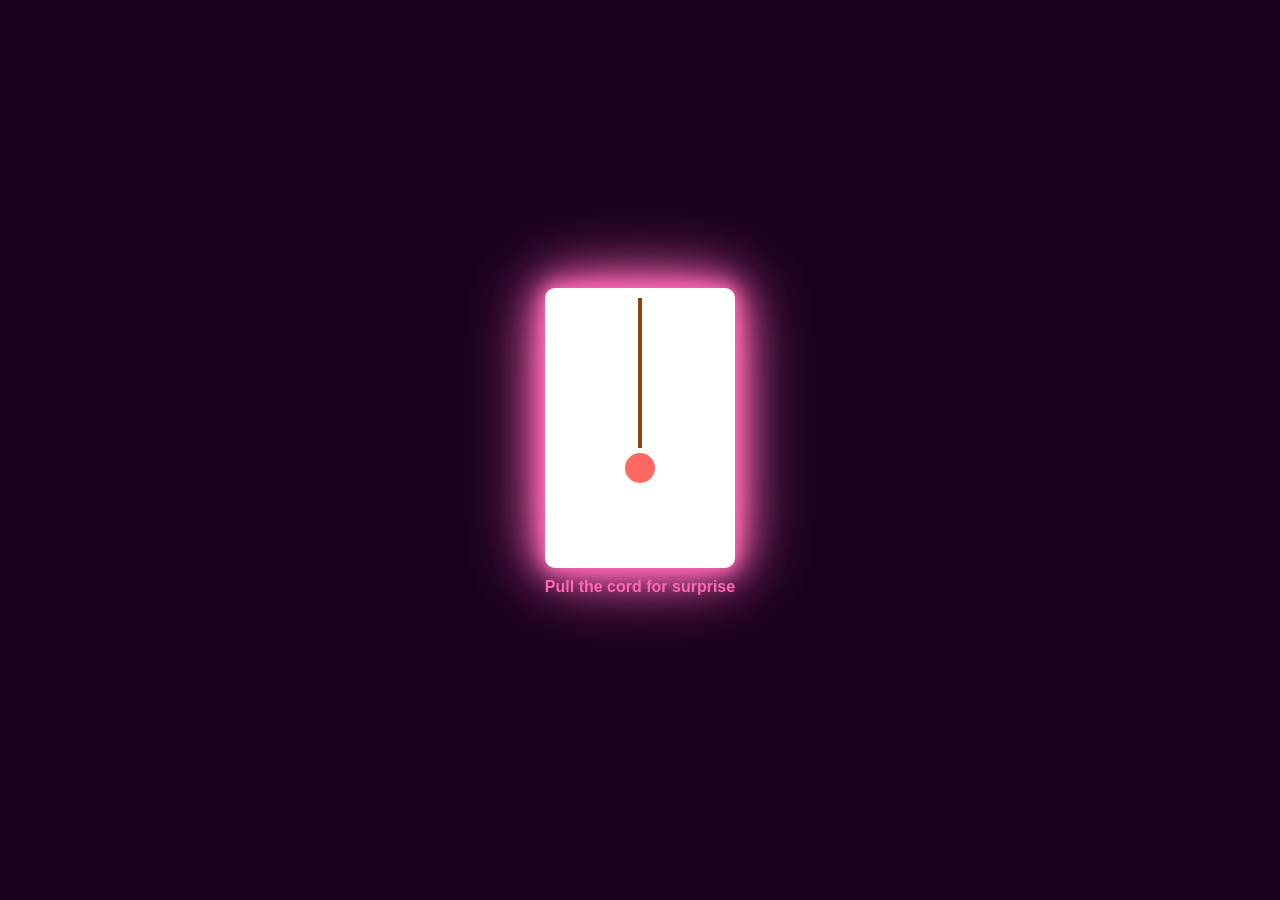
<file: index.html>
<!DOCTYPE html>
<html lang="en">
<head>
<meta charset="UTF-8">
<meta name="viewport" content="width=device-width, initial-scale=1.0">
<title>Happy Bday Cookie 🎂</title>
<link rel="stylesheet" href="stylesb.css">
</head>
<body>

<!-- Confetti container -->
<div id="confetti-container"></div>
<div id="tap-heart-container"></div> <!-- Tap hearts container -->

<div class="surprise-wrapper">

  <!-- Pull Cord Section -->
  <div class="pull-cord-section" id="pull-cord-section">
    <div class="white-rectangle">
      <div class="cord-line"></div>
      <div class="cord-handle" id="cord-handle"></div>
    </div>
    <p class="pull-msg">Pull the cord for surprise</p>
  </div>

  <!-- Love Question Section -->
  <div class="love-section hidden" id="love-section">
    <div class="love-white-rect">
      <p class="love-msg">🥺🥺🥺🥺🥺</p>
      <div class="love-image">
        <img id="love-img" src="dulm.gif" alt="Your Image Here">
      </div>
      <div class="love-buttons">
        <button id="yes-btn">Yes</button>
        <button id="no-btn">No</button>
      </div>
    </div>
  </div>

  <!-- Congratulations Section -->
  <div class="congrats-section hidden" id="congrats-section">
    <div class="congrats-gif">
      <img id="congrats-gif" src="dance.gif" alt="GIF Here">
    </div>
    <p class="congrats-text">Congratulations!</p>
    <p class="love-text">Love you babe❤️😘❤️</p>
    <button id="return-btn" onclick="window.location.href='indexold.html'">The End?</button>
  </div>

</div>

<script src="gameb.js"></script>
<script>
// Elements
let noBtn = document.getElementById('no-btn');
let yesBtn = document.getElementById('yes-btn');
let loveSection = document.getElementById('love-section');
let congratsSection = document.getElementById('congrats-section');
let pullCordSection = document.getElementById('pull-cord-section');
let cordHandle = document.getElementById('cord-handle');

let noTries = 0;

// No button dodging (mobile: on touch/click)
noBtn.addEventListener('mouseenter', () => {
  if(noTries < 3){
    noBtn.style.position = 'absolute';
    noBtn.style.top = Math.random() * 80 + '%';
    noBtn.style.left = Math.random() * 80 + '%';
    noTries++;
  } else {
    noBtn.style.display = 'none';
  }
});

// Yes button click
yesBtn.addEventListener('click', () => {
  loveSection.classList.add('hidden');
  congratsSection.classList.remove('hidden');
  createConfetti();
});

// Pull cord click -> show love section
cordHandle.addEventListener('click', () => {
  pullCordSection.classList.add('hidden');
  loveSection.classList.remove('hidden');
});

// Confetti function
function createConfetti() {
  const confettiContainer = document.getElementById('confetti-container');
  const colors = ['#ff0a54', '#ff477e', '#ff85a1', '#fbb1b1', '#f9bec7'];
  
  for (let i = 0; i < 100; i++) {
    const confetti = document.createElement('div');
    confetti.style.position = 'absolute';
    confetti.style.width = '8px';
    confetti.style.height = '8px';
    confetti.style.backgroundColor = colors[Math.floor(Math.random() * colors.length)];
    confetti.style.top = '-10px';
    confetti.style.left = Math.random() * 100 + '%';
    confetti.style.opacity = Math.random();
    confetti.style.borderRadius = '50%';
    confettiContainer.appendChild(confetti);

    const fallDuration = Math.random() * 2 + 3;
    confetti.animate([
      { transform: `translateY(0px)` },
      { transform: `translateY(${window.innerHeight}px)` }
    ], {
      duration: fallDuration * 1000,
      iterations: 1,
      easing: 'ease-out',
      fill: 'forwards'
    });

    setTimeout(() => confetti.remove(), fallDuration * 1000);
  }
}

// --- Mobile tap hearts ---
document.addEventListener('touchstart', (e) => {
  createTapHeart(e.touches[0].clientX, e.touches[0].clientY);
});

function createTapHeart(x, y){
  const heart = document.createElement('div');
  heart.innerText = '❤️';
  heart.style.position = 'fixed';
  heart.style.left = (x - 10) + 'px';
  heart.style.top = (y - 10) + 'px';
  heart.style.fontSize = '24px';
  heart.style.opacity = 1;
  heart.style.transition = 'transform 1s ease-out, opacity 1s ease-out';
  document.getElementById('tap-heart-container').appendChild(heart);

  // Animate float up and fade out
  setTimeout(() => {
    heart.style.transform = 'translateY(-100px) scale(1.2)';
    heart.style.opacity = 0;
  }, 10);

  // Remove after animation
  setTimeout(() => heart.remove(), 1100);
}
</script>

</body>
</html>
</file>
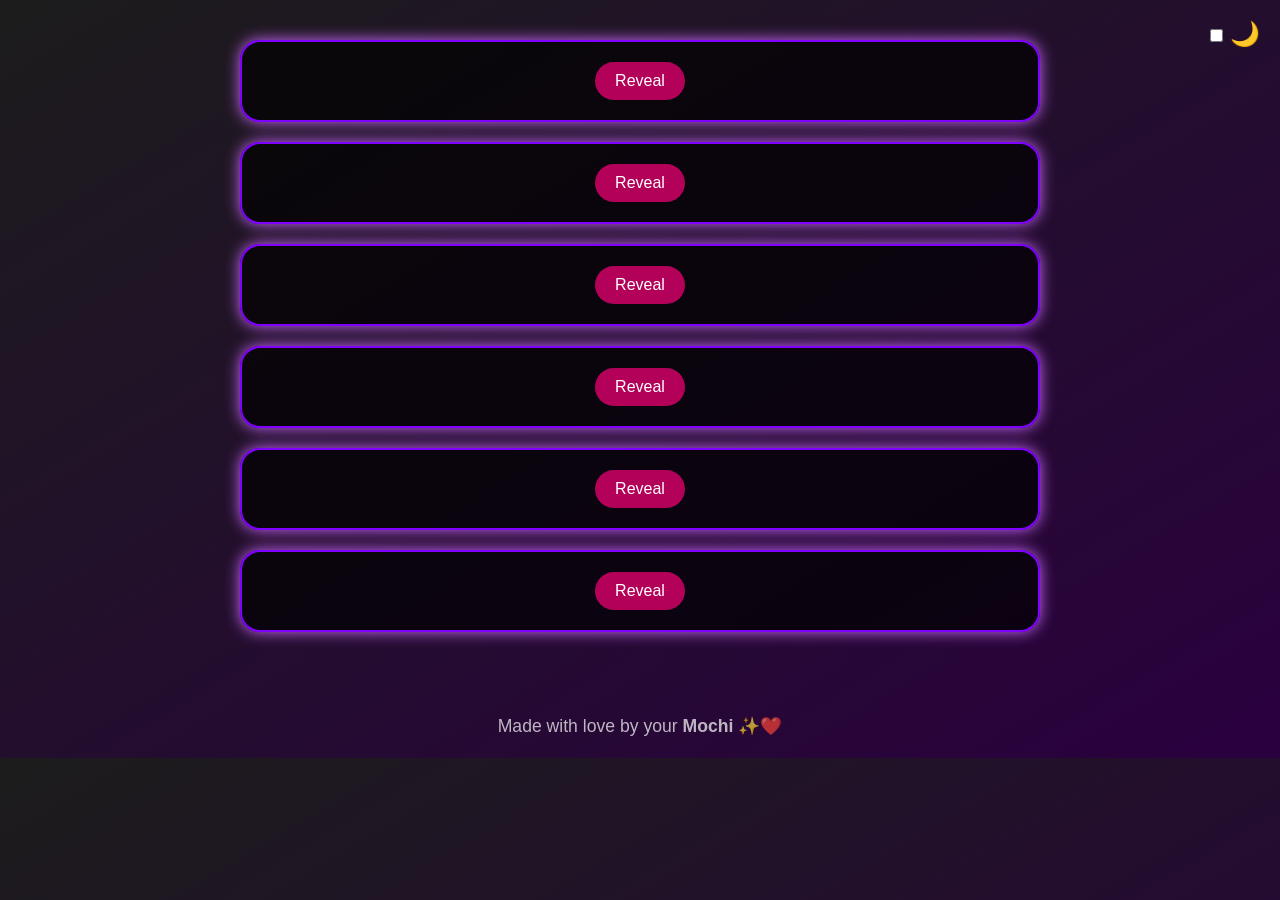
<file: index2.html>
<!DOCTYPE html>
<html lang="en">
<head>
  <meta charset="UTF-8" />
  <meta name="viewport" content="width=device-width, initial-scale=1.0"/>
  <title>Happy Bday Cookie 🎂</title>
  <link rel="stylesheet" href="styles2.css">
</head>
<body>

<div class="theme-toggle">
  <input type="checkbox" id="darkModeToggle">
  <label for="darkModeToggle" class="toggle-label">🌙</label>
</div>

<!-- Wrapper starts -->
<div class="box-wrapper">

  <div class="hidden-box">
    <button class="reveal-btn">Reveal</button>
    <div class="hidden-message">
      <h1>Happy Birthday Cookie🎉</h1><br> <h3>To The spiciest Scorpio I know🌶️🦂</h3>
    </div>
  </div>

  <div class="hidden-box">
    <button class="reveal-btn">Reveal</button>
    <div class="hidden-message">
      May your day be as <strong>Fiery</strong> and <strong>Fabulous</strong> as you are 🔥💃
    </div>
  </div>

  <div class="hidden-box">
    <button class="reveal-btn">Reveal</button>
    <div class="hidden-message">
      I know you like Rasgullas very much, but little you know that <strong>YOU</strong> are the real dessert I crave every day 😭😚🍬
    </div>
  </div>

  <div class="hidden-box">
    <button class="reveal-btn">Reveal</button>
    <div class="hidden-message">
      You vibe with <strong>Black</strong> & <strong>Dark Lavender</strong> 🎨 I don’t remember seeing you wearing Black or Lavender but I know it would create chaos in my <strong>Mind</strong>🧠 & <strong>Heart</strong>❤️. A <strong>BIG ALERT</strong> of Dopamine & Serotonin 💖
    </div>
  </div>

  <div class="hidden-box">
    <button class="reveal-btn">Reveal</button>
    <div class="hidden-message">
      You're a <strong>Scorpio</strong>—full of mystery and passion ♏🖤<br>
      As I dated you, I learned that you don’t flirt with a Scorpio... You survive it. And I'd happily lose to you every time 😘🏳️
    </div>
  </div>

  <div class="hidden-box">
    <button class="reveal-btn">Reveal</button>
    <div class="hidden-message">
      <p>Also... if you ever doubt how amazing you are, <a href="https://www.wattpad.com/story-link-here" target="_blank" class="mystery-link">read your work</a> again. You wrote a whole damn world, Queen 👑📖</p>
    </div>
  </div>

</div>
<!-- Wrapper ends -->

<div class="footer">
  <p>Made with love by your <strong>Mochi</strong> ✨❤️</p>
</div>

<!-- Reveal message script -->
<script>
  document.querySelectorAll('.reveal-btn').forEach(button => {
    button.addEventListener('click', () => {
      const message = button.nextElementSibling;
      if (message.style.display === "none" || message.style.display === "") {
        message.style.display = "block";
        button.style.display = "none";
      }
    });
  });
</script>

<!-- Floating hearts -->
<script>
  const heartColors = ['#ff69b4', '#da70d6', '#e6e6fa']; // pink, purple, lavender

  document.addEventListener('click', function (e) {
    const heart = document.createElement("div");
    heart.className = "floating-heart";
    const color = heartColors[Math.floor(Math.random() * heartColors.length)];
    heart.style.setProperty('--heart-color', color);
    heart.style.left = e.clientX + 'px';
    heart.style.top = e.clientY + 'px';
    document.body.appendChild(heart);
    setTimeout(() => {
      heart.remove();
    }, 2000);
  });
</script>

<!-- Dark mode toggle -->
<script>
  const toggle = document.getElementById('darkModeToggle');
  toggle.addEventListener('change', () => {
    document.body.classList.toggle('dark-mode');
  });
</script>

</body>
</html>
</file>
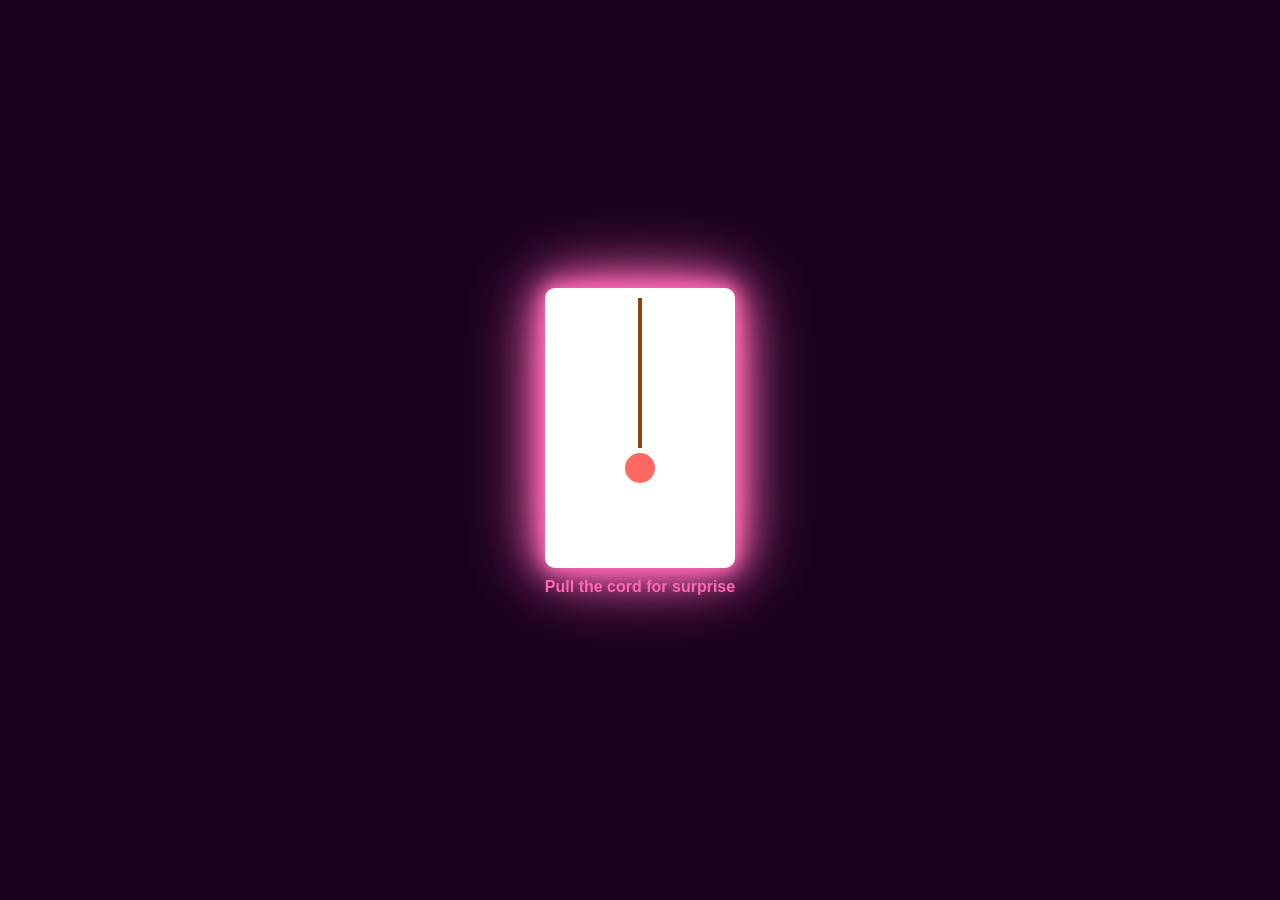
<file: indexb.html>
<!DOCTYPE html>
<html lang="en">
<head>
<meta charset="UTF-8">
<meta name="viewport" content="width=device-width, initial-scale=1.0">
<title>Happy Bday Cookie 🎂</title>
<link rel="stylesheet" href="stylesb.css">
</head>
<body>

<!-- Confetti container -->
<div id="confetti-container"></div>
<div id="tap-heart-container"></div> <!-- Tap hearts container -->

<div class="surprise-wrapper">

  <!-- Pull Cord Section -->
  <div class="pull-cord-section" id="pull-cord-section">
    <div class="white-rectangle">
      <div class="cord-line"></div>
      <div class="cord-handle" id="cord-handle"></div>
    </div>
    <p class="pull-msg">Pull the cord for surprise</p>
  </div>

  <!-- Love Question Section -->
  <div class="love-section hidden" id="love-section">
    <div class="love-white-rect">
      <p class="love-msg">🥺🥺🥺🥺🥺</p>
      <div class="love-image">
        <img id="love-img" src="dulm.gif" alt="Your Image Here">
      </div>
      <div class="love-buttons">
        <button id="yes-btn">Yes</button>
        <button id="no-btn">No</button>
      </div>
    </div>
  </div>

  <!-- Congratulations Section -->
  <div class="congrats-section hidden" id="congrats-section">
    <div class="congrats-gif">
      <img id="congrats-gif" src="dance.gif" alt="GIF Here">
    </div>
    <p class="congrats-text">Congratulations!</p>
    <p class="love-text">Love you babe❤️😘❤️</p>
    <button id="return-btn" onclick="window.location.href='index0.html'">The End?</button>
  </div>

</div>

<script src="gameb.js"></script>
<script>
// Elements
let noBtn = document.getElementById('no-btn');
let yesBtn = document.getElementById('yes-btn');
let loveSection = document.getElementById('love-section');
let congratsSection = document.getElementById('congrats-section');
let pullCordSection = document.getElementById('pull-cord-section');
let cordHandle = document.getElementById('cord-handle');

let noTries = 0;

// No button dodging (mobile: on touch/click)
noBtn.addEventListener('mouseenter', () => {
  if(noTries < 3){
    noBtn.style.position = 'absolute';
    noBtn.style.top = Math.random() * 80 + '%';
    noBtn.style.left = Math.random() * 80 + '%';
    noTries++;
  } else {
    noBtn.style.display = 'none';
  }
});

// Yes button click
yesBtn.addEventListener('click', () => {
  loveSection.classList.add('hidden');
  congratsSection.classList.remove('hidden');
  createConfetti();
});

// Pull cord click -> show love section
cordHandle.addEventListener('click', () => {
  pullCordSection.classList.add('hidden');
  loveSection.classList.remove('hidden');
});

// Confetti function
function createConfetti() {
  const confettiContainer = document.getElementById('confetti-container');
  const colors = ['#ff0a54', '#ff477e', '#ff85a1', '#fbb1b1', '#f9bec7'];
  
  for (let i = 0; i < 100; i++) {
    const confetti = document.createElement('div');
    confetti.style.position = 'absolute';
    confetti.style.width = '8px';
    confetti.style.height = '8px';
    confetti.style.backgroundColor = colors[Math.floor(Math.random() * colors.length)];
    confetti.style.top = '-10px';
    confetti.style.left = Math.random() * 100 + '%';
    confetti.style.opacity = Math.random();
    confetti.style.borderRadius = '50%';
    confettiContainer.appendChild(confetti);

    const fallDuration = Math.random() * 2 + 3;
    confetti.animate([
      { transform: `translateY(0px)` },
      { transform: `translateY(${window.innerHeight}px)` }
    ], {
      duration: fallDuration * 1000,
      iterations: 1,
      easing: 'ease-out',
      fill: 'forwards'
    });

    setTimeout(() => confetti.remove(), fallDuration * 1000);
  }
}

// --- Mobile tap hearts ---
document.addEventListener('touchstart', (e) => {
  createTapHeart(e.touches[0].clientX, e.touches[0].clientY);
});

function createTapHeart(x, y){
  const heart = document.createElement('div');
  heart.innerText = '❤️';
  heart.style.position = 'fixed';
  heart.style.left = (x - 10) + 'px';
  heart.style.top = (y - 10) + 'px';
  heart.style.fontSize = '24px';
  heart.style.opacity = 1;
  heart.style.transition = 'transform 1s ease-out, opacity 1s ease-out';
  document.getElementById('tap-heart-container').appendChild(heart);

  // Animate float up and fade out
  setTimeout(() => {
    heart.style.transform = 'translateY(-100px) scale(1.2)';
    heart.style.opacity = 0;
  }, 10);

  // Remove after animation
  setTimeout(() => heart.remove(), 1100);
}
</script>

</body>
</html>
</file>
<file: stylesb.css>
body {
  margin: 0;
  font-family: Arial, sans-serif;
  background: #1a001f; /* darker purple */
  display: flex;
  justify-content: center;
  align-items: center;
  height: 100vh;
  overflow: hidden;
}

.surprise-wrapper {
  position: relative;
  text-align: center;
}

/* Neon glowing white rectangles for pull-cord, love, and congrats sections */
.white-rectangle,
.love-white-rect,
.congrats-section {
  background: white;
  border-radius: 10px;
  padding: 20px;
  box-shadow: 0 0 15px #ff69b4, 0 0 30px #ff69b4, 0 0 50px #ff69b4, 0 0 80px #ff69b4; /* neon pink glow */
  transition: box-shadow 0.3s, transform 0.2s;
}

.white-rectangle:hover,
.love-white-rect:hover,
.congrats-section:hover {
  box-shadow: 0 0 25px #ff69b4, 0 0 50px #ff69b4, 0 0 75px #ff69b4, 0 0 100px #ff69b4;
  transform: scale(1.02);
}

/* Pull Cord Section */
.white-rectangle {
  width: 150px;
  height: 250px;
  margin: 0 auto;
  display: flex;
  flex-direction: column;
  align-items: center;
  justify-content: flex-start;
  padding-top: 10px;
}

.cord-line {
  width: 4px;
  height: 150px;
  background: #8b4513;
  transition: box-shadow 0.3s;
}

.cord-handle {
  width: 30px;
  height: 30px;
  background: #ff6961;
  border-radius: 50%;
  margin-top: 5px;
  cursor: grab;
  transition: transform 0.5s ease-in-out; /* smoother animation */
}

.cord-handle.glow {
  box-shadow: 0 0 15px #ff69b4, 0 0 30px #ff69b4, 0 0 50px #ff69b4;
}

.cord-line.glow {
  box-shadow: 0 0 10px #ff69b4, 0 0 20px #ff69b4;
}

.cord-handle:hover {
  box-shadow: 0 0 15px #ff69b4, 0 0 30px #ff69b4, 0 0 50px #ff69b4;
  transform: scale(1.1);
}

.pull-msg {
  color: #ff69b4;
  margin-top: 10px;
  font-weight: bold;
}

/* Love Section */
.love-section {
  display: flex;
  flex-direction: column;
  align-items: center;
  margin-top: 20px;
}

.love-msg {
  color: #ff69b4;
  font-weight: bold;
  margin-bottom: 10px;
  animation: popIn 0.5s ease forwards;
}

.love-white-rect {
  width: 280px; /* wider like congrats */
  display: flex;
  flex-direction: column;
  align-items: center;
}

.love-image img {
  width: 120px;
  height: 120px;
  object-fit: cover;
  border-radius: 10px;
}

.love-buttons {
  margin-top: 15px;
}

.love-buttons button {
  padding: 10px 20px;
  margin: 0 10px;
  border: none;
  border-radius: 8px;
  font-weight: bold;
  cursor: pointer;
  transition: transform 0.2s;
}

#yes-btn {
  background: green;
  color: white;
}

#yes-btn:hover {
  transform: scale(1.1);
}

#no-btn {
  background: red;
  color: white;
  position: relative;
}

#no-btn:hover {
  animation: shake 0.3s;
}

@keyframes shake {
  0% { transform: translateX(0); }
  25% { transform: translateX(-5px); }
  50% { transform: translateX(5px); }
  75% { transform: translateX(-5px); }
  100% { transform: translateX(0); }
}

/* Congratulations Section */
.congrats-section {
  display: flex;
  flex-direction: column;
  align-items: center;
  padding: 30px;
  border-radius: 10px;
  margin-top: 20px;
  width: 300px;  
  min-height: 350px;
  box-shadow: 0 0 15px #ff69b4, 0 0 30px #ff69b4, 0 0 50px #ff69b4, 0 0 80px #ff69b4;
  transition: box-shadow 0.3s, transform 0.2s;
}

.congrats-section:hover {
  box-shadow: 0 0 25px #ff69b4, 0 0 50px #ff69b4, 0 0 75px #ff69b4, 0 0 100px #ff69b4;
  transform: scale(1.02);
}

.congrats-text {
  color: #ff69b4;
  font-size: 20px;
  margin-bottom: 5px;
  animation: popIn 0.6s ease forwards;
}

.love-text {
  color: black;
  font-size: 14px;
  margin-bottom: 10px;
}

.congrats-gif img {
  width: 280px;   
  height: 180px;  
  object-fit: cover;
  border-radius: 10px;
  margin-bottom: 15px;
}

/* Return Button */
#return-btn {
  padding: 10px 20px;
  background: #a0c4ff;
  border: none;
  border-radius: 8px;
  cursor: pointer;
}

/* Purple Boxes Section (OG layout) */
.purple-boxes-section {
  display: flex;
  gap: 15px;
  margin-top: 20px;
}

.purple-box {
  width: 100px;
  height: 100px;
  background: #4b0082;
  color: white;
  display: flex;
  justify-content: center;
  align-items: center;
  border-radius: 10px;
  cursor: pointer;
  font-weight: bold;
  text-align: center;
  position: relative;

  box-shadow: 0 0 10px #ff00ff, 0 0 20px #ff00ff, 0 0 30px #ff00ff, 0 0 50px #ff00ff;
  border: 2px solid #ff00ff;
}

.purple-box::after {
  content: '';
  position: absolute;
  top: -5px; left: -5px; right: -5px; bottom: -5px;
  border-radius: 10px;
  box-shadow: 0 0 20px #ff00ff, 0 0 40px #ff00ff, 0 0 60px #ff00ff;
  opacity: 0.6;
  animation: pulseGlow 1.5s infinite alternate;
}

@keyframes pulseGlow {
  from { opacity: 0.6; }
  to { opacity: 1; }
}

.purple-box:hover {
  transform: scale(1.05);
}

/* Confetti container */
#confetti-container {
  position: fixed;
  top: 0;
  left: 0;
  width: 100%;
  height: 100%;
  pointer-events: none;
  z-index: 999;
  overflow: hidden;
}

/* Pop-in animation for texts */
@keyframes popIn {
  0% { transform: scale(0); opacity: 0; }
  70% { transform: scale(1.2); opacity: 1; }
  100% { transform: scale(1); }
}

/* Optional floating hearts (trigger in JS if you want) */
.heart {
  position: absolute;
  color: #ff69b4;
  font-size: 16px;
  animation: floatUp 2s ease-out forwards;
}

@keyframes floatUp {
  0% { transform: translateY(0); opacity: 1; }
  100% { transform: translateY(-150px); opacity: 0; }
}

.hidden {
  display: none;
}
</file>
<file: styles2.css>
body {
  margin: 0;
  padding: 0;
  font-family: 'Segoe UI', sans-serif;
  background: linear-gradient(to bottom right, #1c1c1c, #2a003f);
  color: #fff;
  transition: background-color 0.5s ease, color 0.5s ease;
}

h1 {
  color: #ff4fcf;
  text-shadow: 0 0 10px #ff4fcf, 0 0 20px #ff4fcf;
}

.container {
  max-width: 700px;
  margin: 50px auto;
  padding: 20px;
}

.box {
  background-color: rgba(0, 0, 0, 0.6);
  border: 2px solid #ae00ff;
  border-radius: 20px;
  padding: 25px;
  margin-bottom: 20px;
  box-shadow: 0 0 20px rgba(174, 0, 255, 0.5);
  transition: transform 0.3s ease;
}

.box:hover {
  transform: scale(1.02);
}

.box h1 {
  color: #ff5ec7;
  font-size: 2rem;
  margin-bottom: 10px;
}

.box p,
.footer p {
  font-size: 1.1rem;
  line-height: 1.6;
}

a {
  color: #da8fff;
  text-decoration: none;
  font-weight: bold;
}

a:hover {
  text-decoration: underline;
}

.footer {
  text-align: center;
  margin-top: 40px;
  font-size: 0.9rem;
  opacity: 0.7;
}

/* Hidden Box Section */
.hidden-box {
  position: relative;
  background-color: rgba(0, 0, 0, 0.7);
  border-radius: 20px;
  padding: 20px;
  margin: 20px 0;
  text-align: center;
  border: 2px solid #8000ff;
  box-shadow: 0 0 15px #cc66ff;
  transition: 0.3s ease-in-out;
}

.hidden-box:hover {
  transform: scale(1.02);
  box-shadow: 0 0 15px rgba(255, 80, 80, 0.3);
}

.hidden-message {
  display: none;
  color: white;
  font-size: 1.1rem;
  margin-top: 10px;
}

.reveal-btn {
  background-color: #b30059;
  color: white;
  padding: 10px 20px;
  border: none;
  border-radius: 30px;
  font-size: 1rem;
  cursor: pointer;
  transition: background-color 0.3s ease;
}

.reveal-btn:hover {
  background-color: #ff4da6;
}

.box-wrapper {
  max-width: 800px;
  margin: 0 auto;
  padding: 20px;
}

/* Floating Hearts */
.floating-heart {
  position: absolute;
  width: 20px;
  height: 20px;
  pointer-events: none;
  z-index: 999;
  animation: floatHeart 2s ease-out forwards;
}

.floating-heart::before {
  content: "♥";
  font-size: 24px;
  color: var(--heart-color, #ff69b4); /* defaults to pink if JS fails */
  position: absolute;
  top: 0;
  left: 0;
}

@keyframes floatHeart {
  0% {
    transform: translateY(0) scale(1);
    opacity: 1;
  }
  100% {
    transform: translateY(-100px) scale(1.5);
    opacity: 0;
  }
}

/* Theme Toggle */
.theme-toggle {
  position: fixed;
  top: 20px;
  right: 20px;
  z-index: 999;
}

.toggle-label {
  font-size: 1.5rem;
  cursor: pointer;
  transition: transform 0.3s ease;
}

.toggle-label:hover {
  transform: scale(1.2);
}

/* Dark Mode */
body.dark-mode {
  background-color: #0d0d0d;
  color: #f5f5f5;
}

body.dark-mode .hidden-box {
  background-color: #1a1a1a;
  box-shadow: 0 0 20px #ff69b4, 0 0 30px #da70d6;
}

body.dark-mode .hidden-message {
  color: #ffccff;
}

body.dark-mode a.mystery-link {
  color: #ff69b4;
}
</file>
